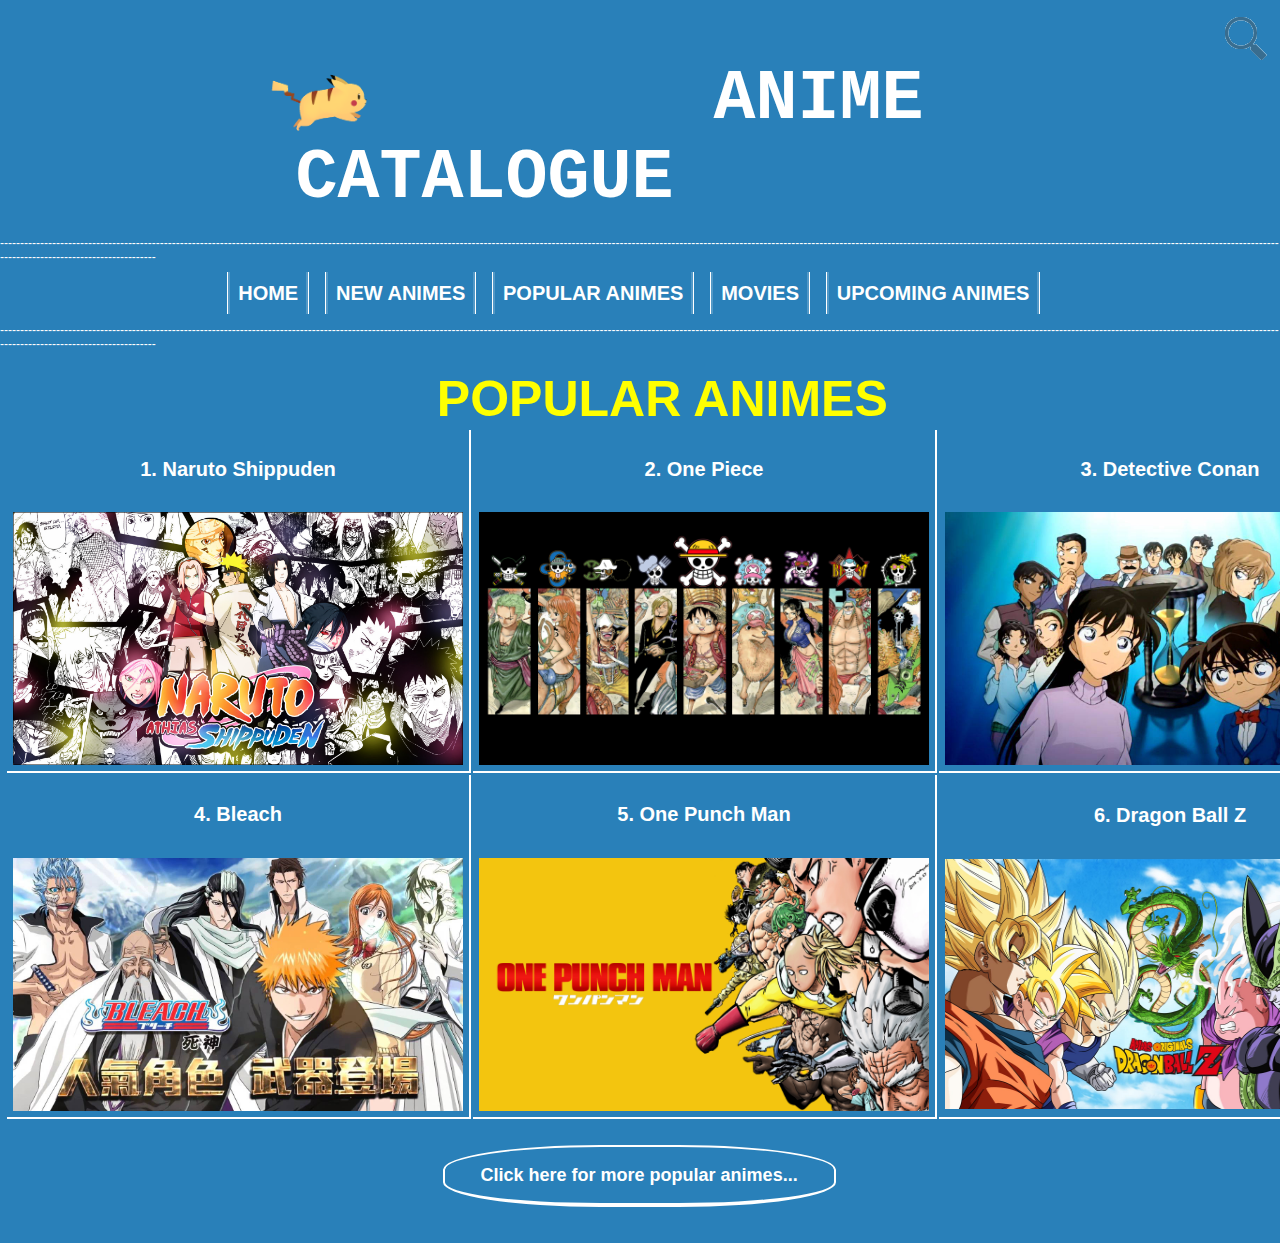
<file: popularanimes.html>
<!DOCTYPE html>

<html>

    <head>
    <link rel="stylesheet" type="text/css" href="css/main.css">
    <script src="https://ajax.googleapis.com/ajax/libs/jquery/3.3.1/jquery.min.js"></script>
    <script src="js/mainjs"></script>
    <script src="js/pikachu.js"></script>
    </head>
    
    <body class="popanimes">
        
        <div id="searchbar">
              <form action="" autocomplete="on">
              <input id="search" name="search" type="text" placeholder="Search for animes... "><input id="search_submit" value="Search" type="submit">
              </form>
            </div><br>
            <br>
            <br>
        
        <div class="logo">
            <img src="images/pikachu.gif" style="width:110px; margin-left: 20%;"><a style="text-decoration:none; font-size: 70px; color:white; font-weight:bold; font-family:monospace; color:white; margin-right:25%;" href="index.html">ANIME CATALOGUE</a>
        </div>
        <div class="lines">
        [base64]
        </div>
        <div class="container red nav">
            <a href="index.html" style="border-right: 1px solid white;border-left: 1px solid white;">HOME</a>
            <a href="newanimes.html" style="border-right: 1px solid white;border-left: 1px solid white;">NEW ANIMES</a>
            <a href="popularanimes.html" style="border-right: 1px solid white;border-left: 1px solid white;">POPULAR ANIMES</a>
            <a href="movies.html" style="border-right: 1px solid white;border-left: 1px solid white;">MOVIES</a>
            <a href="upcominganimes.html" style="border-right: 1px solid white;border-left: 1px solid white;">UPCOMING ANIMES</a>
        </div><div class="lines">
        [base64]
        </div>
        <br>
        
            
        <div class="content">
            
    
                <h7 style="margin-left: 34%;">POPULAR ANIMES</h7>     
            <br>
         <table class="table">
                <tr>
                    <th style="border-right: 2px solid white; border-bottom: 2px solid white;">
                    <h4>1. Naruto Shippuden</h4>
                    <img id="flip" src="images/naruto1.jpg" style="width:450px;"><br><br><br>
                    <div id="panel">
                    <br><p style="text-align:justify; color: blue;">Naruto Shippuden: second season of Naruto; <br>More than two years have passed since the most recent adventures in the Hidden Leaf Village, ample time for ninja wannabe Naruto Uzumaki to have developed skills worthy of recognition and respect. The hyperactive youngster has trained extensively with Jiraiya-sama and returned to Konoha to reunite with friends and, perhaps, partake in more pranks than schoolwork. But Naruto is more determined than ever to become the greatest ninja, and his hard-earned improvements are put to the ultimate test against newer, stronger enemies. "Naruto: Shippuden" is adapted from Part II of the "Naruto" comic book series by Masashi Kishimoto. </p> <br>   
                    <a href=""><button class="button" style="margin-right: 10%;">Watch this show...</button></a>
                    </div>
                    </th>
                
                    <th style="border-right: 2px solid white; border-bottom: 2px solid white;">
                    <h4>2. One Piece </h4>
                    <img class="flip" src="images/onepiece.png" style="width:450px;">
                    <div class="panel">
                    <p style="color:blue; font-size: 14px;">Follows the adventures of Monkey D. Luffy and his friends in order to find the greatest treasure ever left by the legendary Pirate, Gol D Roger. The famous mystery treasure named "One Piece". ... He obtained wealth, fame, and power to earn the title of Pirate King.</p> <br><br><br><br><br><br>   
                    <a href=""><button class="button" style="margin-left:2%;">Watch this show...</button></a>
                    </div>
                    </th>
                    <th style="border-bottom: 2px solid white;">
                    <h4>3. Detective Conan </h4>
                    <img class="conan" src="images/conan.jpg" style="width:450px;">
                    <div class="conan1">
                    <p style="color: blue;">Shinichi Kudou, a great mystery expert at only seventeen, is already well known for having solved several challenging cases. One day, when Shinichi sees two suspicious men and decides to follow them, he inadvertently becomes witness to a disturbing illegal activity. When the men catch Shinichi, they dose him with an experimental drug formulated by their criminal organization and abandon him to die. However, to his own astonishment, Shinichi is still alive and soon wakes up, but now, he has the body of a seven-year-old, perfectly preserving his original intelligence. He hides his real identity from everyone, including his childhood friend Ran Mouri and her father, private detective Kogorou Mouri, and takes on the alias of Conan Edogawa (inspired by the mystery writers Arthur Conan Doyle and Ranpo Edogawa). </p> <br>   
                    <a href="https://otakustream.tv/anime/detective-conan/"><button class="button" style="margin-left:30%;">Watch this show...</button></a>
                    </div>
                    </th>
                </tr>
                <tr>
                    <th style="border-right: 2px solid white; border-bottom: 2px solid white;">
                    <h4>4. Bleach </h4>
                    <img class="bleach" src="images/bleach.jpg" style="width:450px;">
                    <div class="bleach1">
                    <p style="color: blue; font-size: 16px;">Ichigo Kurosaki is an ordinary high schooler—until his family is attacked by a Hollow, a corrupt spirit that seeks to devour human souls. It is then that he meets a Soul Reaper named Rukia Kuchiki, who gets injured while protecting Ichigo’s family from the assailant. To save his family, Ichigo accepts Rukia’s offer of taking her powers and becomes a Soul Reaper as a result. </p> <br>   
                   <a href="https://otakustream.tv/anime/bleach/"><button class="button" style="margin-right: 5%;">Watch this show...</button></a>
                    </div>
                    </th>
                    <th style="border-right: 2px solid white; border-bottom: 2px solid white;">
                    <h4>5. One Punch Man </h4>
                    <img class="saitama" src="images/1920x1080-4507072-one-punch-man-saitama-genos.jpg" style="width:450px;">
                    <div class="saitama1">
                    <p style="color: blue;font-size:16px;">The seemingly ordinary and unimpressive Saitama has a rather unique hobby: being a hero. In order to pursue his childhood dream, he trained relentlessly for three years—and lost all of his hair in the process. Now, Saitama is incredibly powerful, so much so that no enemy is able to defeat him in battle. In fact, all it takes to defeat evildoers with just one punch has led to an unexpected problem—he is no longer able to enjoy the thrill of battling and has become quite bored.. </p> <br>   
                    <table>
                        <tr>
                            <th><a href="https://otakustream.tv/anime/one-punch-man/"><button class="button" style="width:100px;">Season 1 </button></a></th>
                            <th><a href="https://otakustream.tv/anime/one-punch-man-road-hero/"><button class="button" style="width:100px;">Season 2</button></a></th>
                            <th><a href="https://otakustream.tv/anime/one-punch-man-specials/"><button class="button" style="width:100px;">Specials</button></a></th>
                        </tr>    
                    </table>
                    </div>
                    </th>
                    <th style="border-bottom: 2px solid white;">
                    <h4>6. Dragon Ball Z </h4>
                    <img class="ballz" src="images/dragonballz.jpg" style="width:450px;">
                    <div class="ballz1">
                    <p style="color: blue;font-size:14px;">Five years after winning the World Martial Arts tournament, Gokuu is now living a peaceful life with his wife and son. This changes, however, with the arrival of a mysterious enemy named Raditz who presents himself as Gokuu’s long-lost brother. He reveals that Gokuu is a warrior from the once powerful but now virtually extinct Saiyan race, whose homeworld was completely annihilated. When he was sent to Earth as a baby, Gokuu’s sole purpose was to conquer and destroy the planet; but after suffering amnesia from a head injury, his violent and savage nature changed, and instead was raised as a kind and well-mannered boy, now fighting to protect others. </p>  
                    <a href="https://otakustream.tv/anime/dragon-ball-z/"><button class="button">Watch this show...</button></a>
                    </div>
                    </th>
                </tr>
            </table>
            
            <br><br><br>
           <div class="link">
                <a href="popup.html" class="link2">Click here for more popular animes...</a>
               <br><br><br>
            </div>
            
            
        </div>
        
    </body>


</html>
</file>
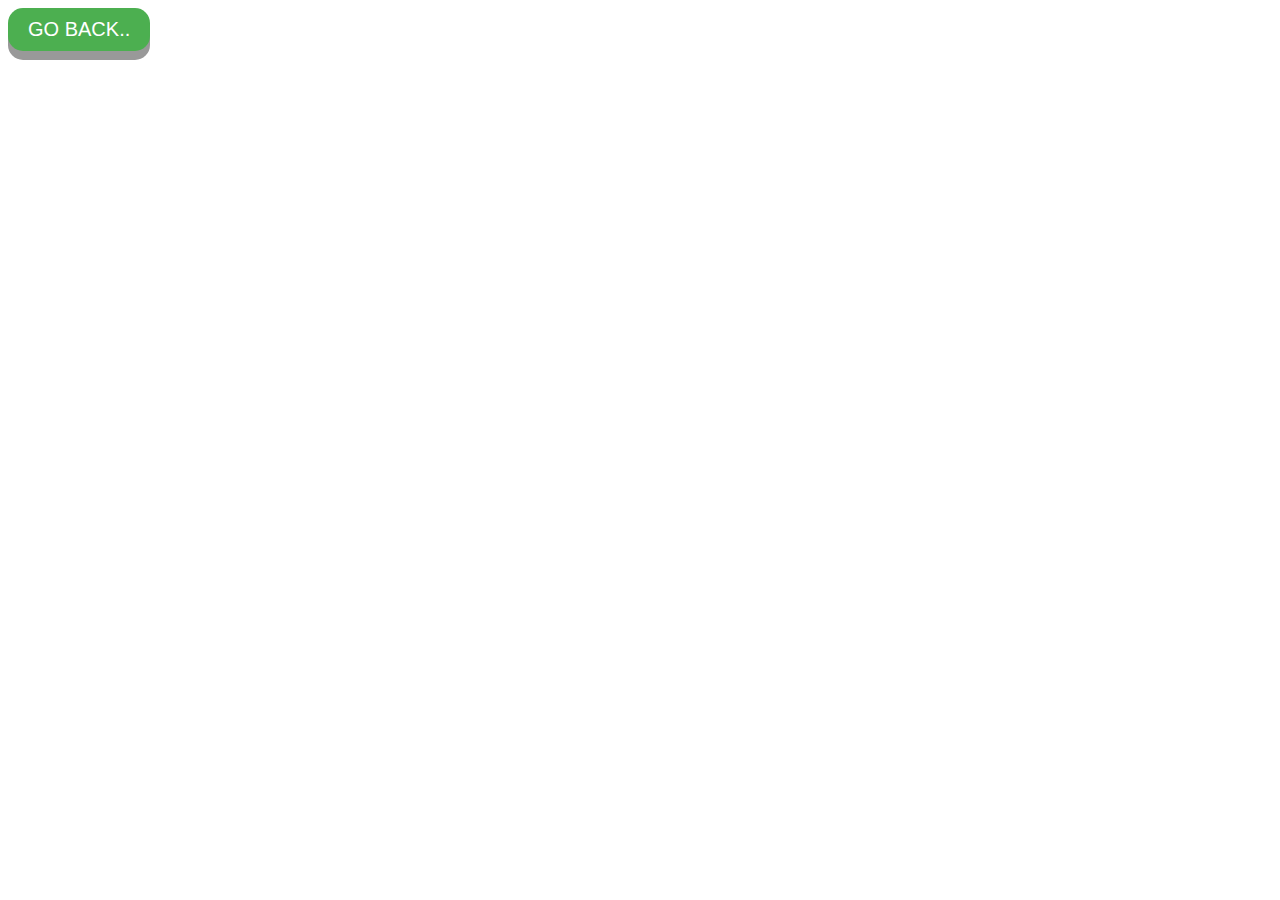
<file: popup.html>
<!DOCTYPE html>

<head>
    <link rel="stylesheet" type="text/css" href="css/main.css">
</head>

<body class="pop">
    
    <button class="butt"> <a href="popularanimes.html" style="color:white; text-decoration:none;">GO BACK..</a>
    </button>

    <div class="pop-content">
    
    
    
    
    
    </div>
    
    
</body>
</file>
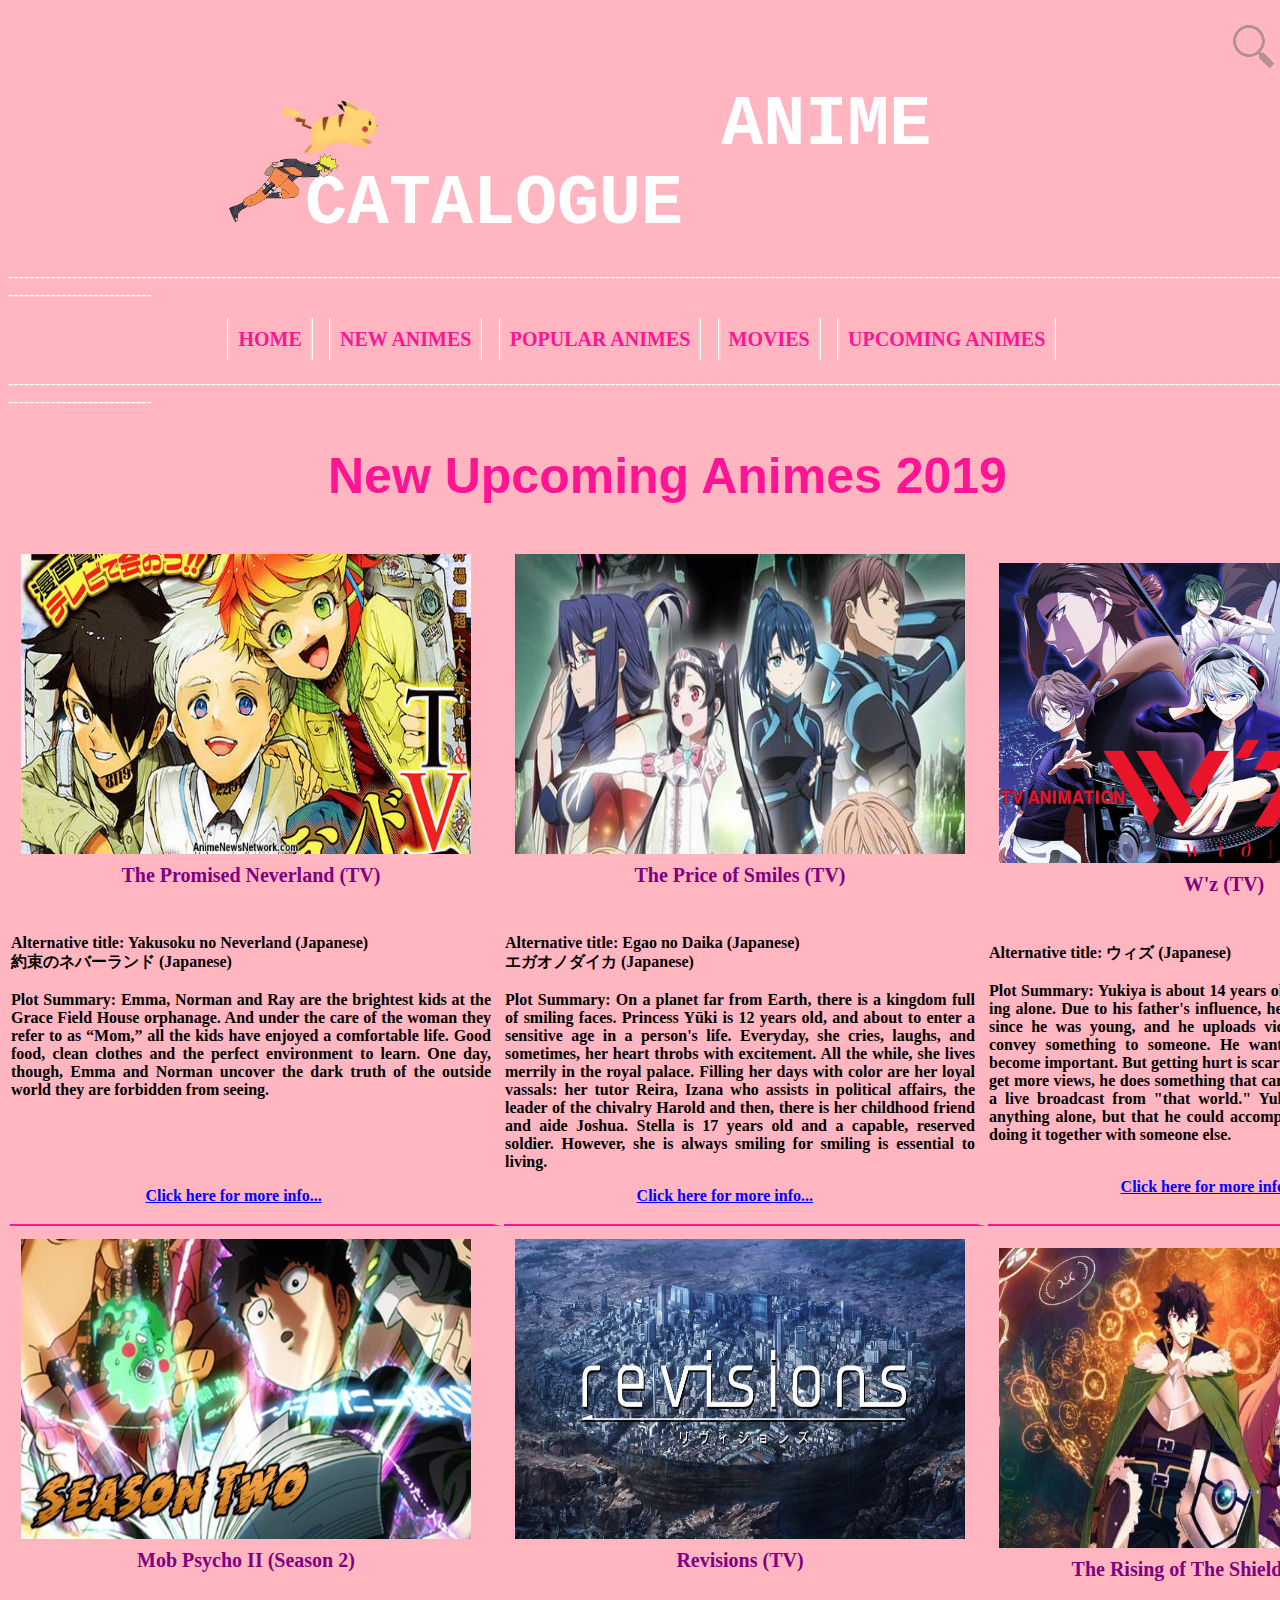
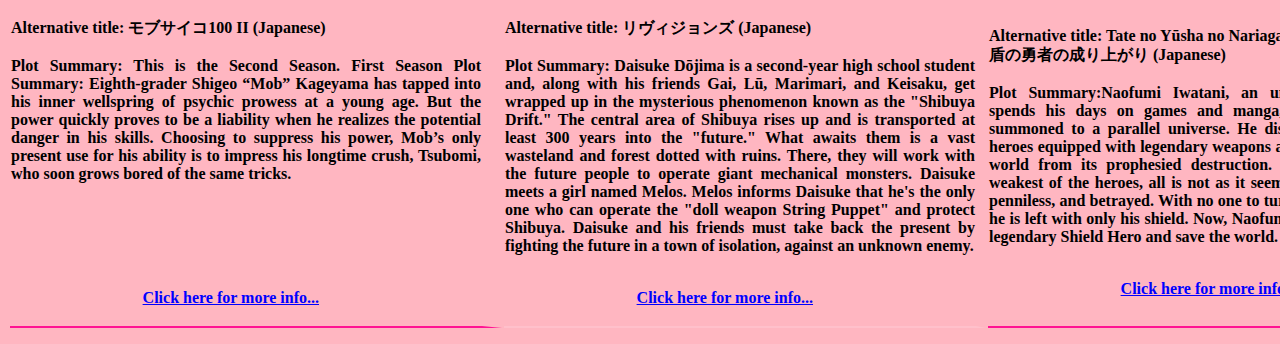
<file: upcominganimes.html>
<!DOCTYPE html>

<html>

    <head>
    <link rel="stylesheet" type="text/css" href="css/main.css">
    <script src="js/naruto.js"></script>
    <script src="js/upcomingmovies.js"></script>
    </head>
    
    <body style="background-color:lightpink;">
        
        <div id="searchbar">
              <form action="" autocomplete="on">
              <input id="search" name="search" type="text" placeholder="Search for animes... "><input id="search_submit" value="Search" type="submit">
              </form>
            </div><br>
            <br>
            <br>
        
           <div class="logo">
            <img src="images/pikachu.gif" style="width:110px; margin-left: 20%;">
            <a class ="flash" style="text-decoration:none; font-size: 70px; color:white; font-weight:bold; font-family:monospace; color:white; margin-right:25%;" href="index.html">ANIME CATALOGUE</a>
        </div><div class="lines">
        [base64]
        </div>
        
        <div class="container red nav" style="background-color:lightpink;"><img src="images/naruto.gif" id="naruto">
            <a href="index.html" style="border-right: 1px solid white;border-left: 1px solid white; color:deeppink;">HOME</a>
            <a href="newanimes.html" style="border-right: 1px solid white;border-left: 1px solid white;color:deeppink;">NEW ANIMES</a>
            <a href="popularanimes.html" style="border-right: 1px solid white;border-left: 1px solid white;color:deeppink;">POPULAR ANIMES</a>
            <a href="movies.html" style="border-right: 1px solid white;border-left: 1px solid white;color:deeppink;">MOVIES</a>
            <a href="upcominganimes.html" style="border-right: 1px solid white;border-left: 1px solid white;color:deeppink;">UPCOMING ANIMES</a>
        </div>
        <div class="lines">
        [base64]
        </div>

        
        <br>
        <br>
        <div>
            <h7 style="margin-left: 25%; color:deeppink">New Upcoming Animes 2019</h7><br>
            <br><br>
             <table>
            
                <tr>
                    <th style="border-bottom: 2px solid deeppink;border-right: 10px solid lightpink;">
                    <img class="zoom-image" src="images/hover1.jpg" style="width:450px;height:300px;"><h6>The Promised Neverland (TV)</h6>
                    <p>Alternative title:
                    Yakusoku no Neverland (Japanese)<br>
                    約束のネバーランド (Japanese)<br><br>
                    Plot Summary: Emma, Norman and Ray are the brightest kids at the Grace Field House orphanage. And under the care of the woman they refer to as “Mom,” all the kids have enjoyed a comfortable life. Good food, clean clothes and the perfect environment to learn. One day, though, Emma and Norman uncover the dark truth of the outside world they are forbidden from seeing.<br>     
                    </p><br><br><br><br>
                    <a href="https://www.animenewsnetwork.com/encyclopedia/anime.php?id=19826" style="margin-left: 28%; color: blue;">Click here for more info...</a><br><br>
                    </th>
                    
                    <th style="border-bottom: 2px solid deeppink;border-right: 10px solid lightpink;">
                    <img class="zoom-image" src="images/hover2.jpg" style="width:450px;height:300px;"><h6>The Price of Smiles (TV)</h6>
                    <p>Alternative title:
                    Egao no Daika (Japanese)<br>
                    エガオノダイカ (Japanese)<br><br>
                    Plot Summary: On a planet far from Earth, there is a kingdom full of smiling faces. Princess Yūki is 12 years old, and about to enter a sensitive age in a person's life. Everyday, she cries, laughs, and sometimes, her heart throbs with excitement. All the while, she lives merrily in the royal palace. Filling her days with color are her loyal vassals: her tutor Reira, Izana who assists in political affairs, the leader of the chivalry Harold and then, there is her childhood friend and aide Joshua. Stella is 17 years old and a capable, reserved soldier. However, she is always smiling for smiling is essential to living.<br>     
                    </p>
                    <a href="https://www.animenewsnetwork.com/encyclopedia/anime.php?id=21497" style="margin-left: 28%; color: blue;">Click here for more info...</a><br><br>
                    </th>
                    
                    <th style="border-bottom: 2px solid deeppink;border-right: 20px solid lightpink;">
                    <img class="zoom-image" src="images/hover3.jpg" style="width:450px;height:300px;"><h6>W'z (TV)</h6>
                    <p>
                    Alternative title:
                    ウィズ (Japanese)<br><br>
                    Plot Summary: Yukiya is about 14 years old. He spends his time DJ-ing alone. Due to his father's influence, he's listened to house music since he was young, and he uploads videos online. He wants to convey something to someone. He wants to be recognized, and become important. But getting hurt is scary. One day, while trying to get more views, he does something that can't be undone. And he sees a live broadcast from "that world." Yukiya believes he can't do anything alone, but that he could accomplish something if he were doing it together with someone else.
                    </p><br>
                    <a href="https://www.animenewsnetwork.com/encyclopedia/anime.php?id=20759" style="margin-left: 28%; color: blue;">Click here for more info...</a><br><br>
                    </th>
                </tr>
                <tr>
                    <th style="border-bottom: 2px solid deeppink;border-right: 20px solid lightpink;">
                    <img class="zoom-image" src="images/hover4.jpg" style="width:450px;height:300px;"><h6>Mob Psycho II (Season 2)</h6>
                    <p>
                    Alternative title:
                    モブサイコ100 II (Japanese)<br><br>
                    Plot Summary: This is the Second Season.
                    First Season Plot Summary: Eighth-grader Shigeo “Mob” Kageyama has tapped into his inner wellspring of psychic prowess at a young age. But the power quickly proves to be a liability when he realizes the potential danger in his skills. Choosing to suppress his power, Mob’s only present use for his ability is to impress his longtime crush, Tsubomi, who soon grows bored of the same tricks.
                    </p><br><br>
                        <br>
                        <br>
                        <br>
                    <a href="https://www.animenewsnetwork.com/encyclopedia/anime.php?id=21204" style="margin-left: 28%; color: blue;">Click here for more info...</a><br><br>
                    </th>
                    
                    <th style="border-bottom:2px solid pink; border-right: 10px solid lightpink;">
                    <img class="zoom-image" src="images/hover5.jpg" style="width:450px;height:300px;"><h6>Revisions (TV)</h6>
                    <p>
                    Alternative title:
                    リヴィジョンズ (Japanese)<br><br>
                    Plot Summary: Daisuke Dōjima is a second-year high school student and, along with his friends Gai, Lū, Marimari, and Keisaku, get wrapped up in the mysterious phenomenon known as the "Shibuya Drift." The central area of Shibuya rises up and is transported at least 300 years into the "future." What awaits them is a vast wasteland and forest dotted with ruins. There, they will work with the future people to operate giant mechanical monsters. Daisuke meets a girl named Melos. Melos informs Daisuke that he's the only one who can operate the "doll weapon String Puppet" and protect Shibuya. Daisuke and his friends must take back the present by fighting the future in a town of isolation, against an unknown enemy.
                    </p><br>
                    <a href="https://www.animenewsnetwork.com/encyclopedia/anime.php?id=21122" style="margin-left: 28%; color: blue;">Click here for more info...</a><br><br>
                    </th>
                    
                    <th style="border-bottom: 2px solid deeppink;border-right: 20px solid lightpink;">
                    <img class="zoom-image" src="images/hover6.jpg" style="width:450px;height:300px;"><h6>The Rising of The Shield Hero (TV)</h6>
                    <p>
                    Alternative title:
                    Tate no Yūsha no Nariagari (Japanese)<br>
                    盾の勇者の成り上がり (Japanese)<br><br>
                    Plot Summary:Naofumi Iwatani, an uncharismatic otaku who spends his days on games and manga, suddenly finds himself summoned to a parallel universe. He discovers he is one of four heroes equipped with legendary weapons and tasked with saving the world from its prophesied destruction. As the Shield Hero, the weakest of the heroes, all is not as it seems. Naofumi is soon alone, penniless, and betrayed. With no one to turn to, and nowhere to run, he is left with only his shield. Now, Naofumi must rise to become the legendary Shield Hero and save the world.
                    </p><br>
                    <a href="https://www.animenewsnetwork.com/encyclopedia/anime.php?id=19826" style="margin-left: 28%; color: blue;">Click here for more info...</a><br><br>
                    </th>
                </tr>
            </table>
           
        </div>
    </body>

</html>
</file>
<file: css/main.css>
body {
    width: 100%;
}

.totoro {
    margin-left: 25%;
}

.lines {
    color: white;
}

/* loading page */
#loader {
  position: absolute;
  left: 50%;
  top: 50%;
  z-index: 1;
  width: 150px;
  height: 150px;
  margin: -75px 0 0 -75px;
  border: 16px solid #f3f3f3;
  border-radius: 50%;
  border-top: 16px solid #3498db;
  width: 120px;
  height: 120px;
  animation: spin 2s linear infinite;
}

@keyframes spin {
  0% { transform: rotate(0deg); }
  100% { transform: rotate(360deg); }
}

/* Add animation to "page content" */
.animate-bottom {
  position: relative;
  animation-name: animatebottom;
  animation-duration: 1s
}

@keyframes animatebottom { 
  from{ bottom:-100px; opacity:0 } 
  to{ bottom:0; opacity:1 }
}

#myDiv {
  display: none;
  text-align: center;
}

/*------*/
/* naruto pic */
#naruto {
    position: absolute;
    width: 400px;
    margin-top: 20%;
    left: 0px;
    top: 100px;
    top: 100px;
}
        
/* nav bar code*/
div.container, .logo {
    margin: auto;
    padding: 1.5em;
    text-align: center;
}
        
div.container a {
    color: white;
    margin-right: 1%;
    margin-bottom: 5%;
    font-weight: bold;
    text-decoration: none;
    font-size: 20px;
    padding: 10px 10px;
    position: relative;
    z-index: 0;
    cursor: pointer;
}
       
div.nav a:before, div.nav a:after {
    position: absolute;
    width: 2px;
    height: 100%;
    top: 0px;
    content: '';
    background: white;
    opacity: 0.2;
    transition: all 0.5s;
}
        
div.nav a:before {
    left: 0px;
}
        
div.nav a:after {
    right: 0px;
}
    
div.nav a:hover:before, div.nav a:hover:after {
    width: 100%;
    color: white;
}

/* content - animated slideshow*/
.content {
    padding: 5px
}

/* slider */
#cont.. {
    width: 800px;
    overflow: hidden;
}

#sliderbox {
    position: relative;
    width: 3200px;
    animation-name: slideanimation;
    animation-duration: 20s;
    animation-iteration-count: infinite;
}

#sliderbox img {
    float: left;
    border-top: 5px solid white;
    border-bottom: 3px solid white;
    border-right: 5px solid white;
}

@keyframes slideanimation {
    0%
    {
        left: 0px;
    }
    20%
    {
        left: 0px;
    }
    25%
    {
        left: -800px;
    }
    45% 
    {
        left: -800px;
    }
    50%
    {
        left: -1600px;
    }
    70% 
    {
        left: -1600px;
    }
    75% 
    {
        left: -2400px;
    }
}

/* two divs */
.left {
    float: left;
    width: 72%;
}

.right {
    float: right;
    border: 3px solid white;
    width: 24%;
    margin-right: 3%;
}

#div1, #div2, #div3, #div4, #div5, #div6, #div7  {
    position: relative;
    animation: animation 6s infinite;
}

#div1 {
    animation-timing-function: linear;
    width: 100px;
    background-color: green;
    color: white;
    padding: 5px;
    border-radius: 20px;
}

#div2 {
    animation-timing-function: ease;
    width: 100px;
    background-color: yellow;
    color: black;
    padding: 5px;
    border-radius: 20px;
}

#div3 {
    animation-timing-function: ease-in;
    width: 100px;
    background-color: blue;
    color: white;
    padding: 5px;
    border-radius: 20px;
}

#div4 {
    animation-timing-function: ease-out;
    width: 100px;
    background-color: darkred;
    color: white;
    padding: 5px;
    border-radius: 20px;
}

#div5 {
    animation-timing-function: ease-in-out;
    width: 100px;
    background-color: midnightblue;
    color: white;
    padding: 5px;
    border-radius: 20px;
}

#div6 {
    animation-timing-function: linear;
    width: 100px;
    background-color: red;
    color: white;
    padding: 5px;
    border-radius: 20px;
}

#div7 {
    animation-timing-function: ease;
    width: 100px;
    background-color: coral;
    color: white;
    padding: 5px;
    border-radius: 20px;
}

@keyframes animation {
    from {left: 0px;}
    to {left: 230px;}
}

/* tables /*/
th {
    width: 500px;
    border: 0px;
    text-align: left;
}
img {
    align-content: center;
    float: left;
}

h2 {
    text-align: center;
    float: right;
    font-size: 20px;
    margin-right: 4%;
}

h3 {
    text-align: right;
    margin-right: 3%;;
}

h4 {
    color: white;
    font-size: 20px;
    text-align: center;
}

/* index background gradient color */
.background {
    width: 100wh;
	height: 90vh;
	color: #fff;
	background: linear-gradient(-45deg, #EE7752, #E73C7E, #23A6D5, #23D5AB);
	background-size: 400% 400%;
	animation: Gradient 15s ease infinite;
	animation: Gradient 15s ease infinite;
	animation: Gradient 15s ease infinite;
}

@keyframes Gradient {
	0% {
		background-position: 0% 50%
	}
	50% {
		background-position: 100% 50%
	}
	100% {
		background-position: 0% 50%
	}
}

/*popular animes background */
.popanimes {
    margin:0;
	padding:0;
	font-family:"arial",heletica,sans-serif;
	font-size:12px;
    background: #2980b9 url('https://static.tumblr.com/03fbbc566b081016810402488936fbae/pqpk3dn/MRSmlzpj3/tumblr_static_bg3.png') repeat 0 0;
	animation: 10s linear 0s normal none infinite animate;
 
}
 
@keyframes animate {
	from {background-position:0 0;}
	to {background-position: 500px 0;}
}
}

.line {
    position: relative;
    top: 50%;
    width: 16em;
    margin: 0 auto;
    border-right: 2px solid rgba(255, 255, 255, 0.75);
    font-size: 100%;
    text-align: center;
    white-space: nowrap;
    overflow: hidden; transform: translateY(-50%);
}

.link {
    width: 430px;
    margin-left: 33%;
    font-weight: bold;
}

.link2:hover {
    background-color: dodgerblue;
    text-decoration: underline;
    border: 2px solid white;
    color: yellow;
}

.link2 {
    font-size: 18px;
    border-radius: 40%;
    color: white;
    text-decoration: none;
    background-color: cornflowerblue;
    animation-name: color;
    animation-timing-function: ease infinite;
    animation-duration: 5s;
}

@keyframes color {
    0%   {background-color: mediumslateblue;}
    25%  {background-color: dodgerblue;}
    50%  {background-color: royalblue;}
    100% {background-color: darkblue;}
}

h7 {
    color: yellow;
    font-weight: bold;
    font-size: 50px;
    font-family: Arial;
}

/* slidedown jquery animation */
#panel, #flip {
    padding: 5px;
    font-size: 18px;
    text-align: center;
    color: white;
    border-radius: 3px;
    cursor: pointer;
}

#panel {
    background-color: lightcyan;
    color: black;
    font-size: 14px;
    padding: 10px;
    width: 91%;
    margin-top: 47%;
    margin-left: 1%;
    height: 310px;
    display: none;
    border-bottom-left-radius: 10px;
    border-bottom-right-radius: 10px;
}

.link2 {
    background: none;
    border: 2px solid;
    border-bottom-width: 4px;
    letter-spacing: inherit;
    margin: 1em;
    padding: 1em 2em;
    text-transform: inherit;
    transition: color 1s;
}

.link2 {
    $color: #7cf07f;
    $color2: #88d6f3;
    color: $color;
}

.link2:hover {
    animation: change 0.75s linear forwards;
    background: linear-gradient (0deg, $color 25%, transparent 25%) 00 /0.5em 0.5em, linear-gradient (0deg, $color2 50%, transparent 50%) 0 0 / 1em 1em;
    color: adjust-hue($color, 180);
}

@keyframes change {
    100% {
        background-position: 0 0, 0 -3em;
        background-size: 0 0, 1em 6em;
    }
}

.button {
    position: relative;
    background-color: blue;
    border: none;
    font-size: 16px;
    color: white;
    padding: 15px;
    width: 150px;
    text-align: center;
    transition-duration: 0.4s;
    text-decoration: none;
    overflow: hidden;
    cursor: pointer;
    font-family: cursive;
    font-weight: bold;
    margin-left: 10%;
}

.button:after {
    content: "";
    background-color: mediumslateblue;
    display: block;
    position: absolute;
    padding-top: 300%;
    padding-left: 350%;
    margin-left: -20px!important;
    margin-top: -120%;
    opacity: 0;
    transition: all 0.8s;
}

.button:active:after {
    padding: 0;
    margin: 0;
    opacity: 1;
    transition: 0s;
}

.flip, .panel {
    padding: 5px;
    font-size: 18px;
    text-align: center;
    color: white;
    border-radius: 3px;
    cursor: pointer;
}

.panel {
    background-color: lightcyan;
    padding: 10px;
    margin-left: 1%;
    margin-top: 62%;
    width: 431px;
    height: 340;
    border-bottom-left-radius: 10px;
    border-bottom-right-radius: 10px;
    display: none;
}

.conan, .bleach, .saitama, .ballz, .alchemist .conan1, .bleach1, .saitama1, .ballz1 {
    padding: 5px;
    font-size: 18px;
    text-align: center;
    color: white;
    border-radius: 3px;
    cursor: pointer;
}

.ballz {
    height: 250px;
}

.conan1, .bleach1, .saitama1, .ballz1 {
    background-color: lightcyan;
    padding: 10px;
    height: 270px;
    margin-top: 62%;
    margin-left: 1%;
    border-bottom-left-radius: 10px;
    border-bottom-right-radius: 10px;
    width: 430px;
    display: none;
}

.link {
    color: white;
    font-size: 20px;
}

/* more animes site */
.link {
    text-align: center;
}

.butt {
    background-color: #4caf50;
    border-radius: 15px;
    text-align: center;
    outline: none;
    font-size: 20px;
    padding: 10px 20px;
    cursor: pointer;
    border: none;
    text-decoration: none;
    box-shadow: 0 9px #999;
}

.butt:hover {
    background-color: #4caf50;
    text-decoration: underline;
}

.butt:active {
    background-color: #3e8e41;
    box-shadow: 0 5px #666;
    transform: translateY(4px);
}

#naruto {
    margin-top: 4%;
    width: 120px;
}

footer {
    position: absolute;
    margin-top: 10%;
}

/*fade text effect */
h5 {
  font-size: 4em;
  color: yellow;
  text-transform: uppercase;
  width: 80%;
  text-align: center;
}

span {
  border-right: .05em solid;
  animation: caret 1s steps(1) infinite;
}

@keyframes caret {
  50% {
    border-color: transparent;
  }
}

.luffy {
    width: 100px;
    height: 100px;
    position: relative;
    animation: mymove 5s infinite;
    animation-timing-function: linear;
}

@keyframes mymove {
    from {left: 0px;}
    to {left: 150px;}
}

/* movies background */
.moviesbg {
  background-color: #e74c3c;
  animation: bg-color 10s infinite;
  animation: bg-color 10s infinite;
}

@keyframes bg-color {
  0% { background-color: #e74c3c; }
  20% { background-color: #f1c40f; }
  40% { background-color: #1abc9c; }
  60% { background-color: #3498db; }
  80% { background-color: #9b59b6; }
  100% { background-color: #e74c3c; }
}

@keyframes bg-color {
  0% { background-color: #e74c3c; }
  20% { background-color: #f1c40f; }
  40% { background-color: #1abc9c; }
  60% { background-color: #3498db; }
  80% { background-color: #9b59b6; }
  100% { background-color: #e74c3c; }
}

/* upcoming page */
#overlay {
    position: fixed;
    display: none;
    width: 100%;
    height: 100%;
    top: 0;
    left: 0;
    right: 0;
    bottom: 0;
    opacity: 3;
    background-color: silver;
    z-index: 2;
    cursor: pointer;
}

#text {
    position: absolute;
    top: 50%;
    left: 50%;
    font-size: 50px;
    color: white;
    transform: translate(-50%,-50%);
}

/* genre site background */
.genrebg{
    background: #4e54c8;  
    background: -webkit-linear-gradient(to left, #8f94fb, #4e54c8);  
    width: 100%;
    height:100vh;
}

.circles{
    position: absolute;
    top: 0;
    left: 0;
    width: 100%;
    height: 100%;
    overflow: hidden;
}

.circles li{
    position: absolute;
    display: block;
    list-style: none;
    width: 20px;
    height: 20px;
    background: rgba(255, 255, 255, 0.2);
    animation: genrebg 25s linear infinite;
    bottom: -150px;
}

.circles li:nth-child(1){
    left: 25%;
    width: 80px;
    height: 80px;
    animation-delay: 0s;
}

.circles li:nth-child(2){
    left: 10%;
    width: 20px;
    height: 20px;
    animation-delay: 2s;
    animation-duration: 12s;
}

.circles li:nth-child(3){
    left: 70%;
    width: 20px;
    height: 20px;
    animation-delay: 4s;
}

.circles li:nth-child(4){
    left: 40%;
    width: 60px;
    height: 60px;
    animation-delay: 0s;
    animation-duration: 18s;
}

.circles li:nth-child(5){
    left: 65%;
    width: 20px;
    height: 20px;
    animation-delay: 0s;
}

.circles li:nth-child(6){
    left: 75%;
    width: 110px;
    height: 110px;
    animation-delay: 3s;
}

.circles li:nth-child(7){
    left: 35%;
    width: 150px;
    height: 150px;
    border-radius: 100px;
    animation-delay: 7s;
}

.circles li:nth-child(8){
    left: 50%;
    width: 25px;
    height: 25px;
    animation-delay: 15s;
    animation-duration: 45s;
}

.circles li:nth-child(9){
    left: 20%;
    width: 15px;
    height: 15px;
    animation-delay: 2s;
    animation-duration: 35s;
}

.circles li:nth-child(10){
    left: 85%;
    width: 150px;
    height: 150px;
    animation-delay: 0s;
    animation-duration: 11s;
}

@keyframes genrebg {

    0%{
        transform: translateY(0) rotate(0deg);
        opacity: 1;
        border-radius: 0;
    }

    100%{
        transform: translateY(-1000px) rotate(720deg);
        opacity: 0;
        border-radius: 50%;
    }

}

/* new animes page */
.flip-container {
  perspective: 1000;
  margin: 100px auto;
}

.flip-container:hover .flipper, .flip-container.hover .flipper {
  transform: rotateY(180deg);
}

.flip-container, .front, .back {
	width: 400px;
	height: 250px;
    float: left;
    margin-left: 4%;
}

.flipper {
	transition: 0.6s;
	transform-style: preserve-3d;
	position: relative;
}

.front, .back {
	backface-visibility: hidden;
	position: absolute;
	top: 0;
	left: 0;
}

.front {
  z-index: 2;
  background: yellow;
}

.back {
  transform: rotateY(180deg);
  color: white;
  font-size: 15px;
    font-weight: bold;
}

h8 {
    color: yellow;
    font-weight: bold;
    margin-left: 29%;
    font-size: 50px;
}

span {
    color: yellow;
    text-decoration: none;
    font-size: 30px;
}

/* movies page */
.movies {
	width: 1200px;
	display: flex;
	margin: 0 auto;
	position: relative;
	top: 50%;
	transform: translateY(-50%);
	flex-wrap: wrap;
	padding: 20px;
	justify-content: center;
}

.pic {
	width: 300px;
	height: 750px;
	margin: 45px;
	border: none;
	overflow: hidden;
	transition: all 200ms ease-in-out;
	opacity: 0;
	position: relative;
}

.pic:hover {

}

.fadein {
	animation-name: fadein;
	animation-fill-mode: forwards;
    width: 357px;
	animation-duration: 700ms;
	animation-timing-function: ease-in-out;
}

#pic2 {
	animation-delay: 300ms;
}

#pic3 {
	animation-delay: 600ms;
}

#pic4 {
	animation-delay: 900ms;
}

#pic5 {
	animation-delay: 1200ms;
}

#pic6 {
	animation-delay: 1500ms;
}

@keyframes fadein {
	0% {
		opacity: 0;
		transform: translateY(500px) perspective(400px) translateZ(-500px);
	}
	40% {
		transform: perspective(400px) translateZ(-250px);
	}
	
	100% {
		opacity: 1;
		transform: translateY(0) perspective(400px) translateZ(0);

	}
}

.table2 {
    margin-right: 10%; 
}

.caption {
    background-color: aqua;
   
}

p {
    text-align: justify;
    color: black;
}

/* upcoming animes zoom in animation */
.zoom-image:hover {
  transition: all 200ms linear;
  transform: scale(1.1); 
  opacity: 1; 
  z-index: 99;
}

.zoom-image { 
  opacity: 1;
  transform: scale(1.0); 
  transition: all 500ms linear; 
  position: relative;
  width: 250px;
  float: left;
  z-index: 1;
  margin: 10px;
}

h6 {
    color: purple;
    text-align: center;
    font-size: 20px;
}

/* search bar */
#searchbar {
  margin: 5px 10px;
  display: inline-block;
  position: relative;
  height: 60px;
  float: right;
  padding: 0;
  position: relative;
}

input[type="text"] {
  height: 60px;
  font-size: 40px;
  display: inline-block;
  font-family: "Lato";
  font-weight: 500;
  border: none;
  outline: none;
  color: white;
  padding: 3px;
  padding-right: 60px;
  width: 0px;
  position: absolute;
  top: 0;
  right: 0;
  background: none;
  z-index: 3;
  transition: width .4s cubic-bezier(0.000, 0.795, 0.000, 1.000);
  cursor: pointer;
}

input[type="text"]:focus:hover {
  border-bottom: 1px solid #BBB;
}

input[type="text"]:focus {
  width: 700px;
  z-index: 1;
  border-bottom: 1px solid #BBB;
  cursor: text;
}
input[type="submit"] {
  height: 67px;
  width: 63px;
  display: inline-block;
  color:white;
  float: right;
  background: url([data-uri]) right center no-repeat;
  text-indent: -10000px;
  border: none;
  position: absolute;
  top: 0;
  right: 0;
  z-index: 2;
  cursor: pointer;
  opacity: 0.4;
  cursor: pointer;
  transition: opacity .4s ease;
}

input[type="submit"]:hover {
  opacity: 0.8;
}

::placeholder {
    color: white;
}

/* scolling animation */
#scroll
{
    height:2000px;    
}

#scroll DIV
{ 
    margin:50px; 
    padding:50px;
    width:50px;
    height:50px;
    background-color:green;
    transition: all 1s ease; transition: all 1s ease;
}

.hideme
{
    opacity:0;
}

.showme {
  opacity:1!important;
}

/* scroll */
/* Important styles */
#dropdown {
  display: block;
  width: 28px;
  height: 30px;
  margin: 30px auto 10px;
}

#dropdown span:after,
#dropdown span:before {
  content: "";
  position: absolute;
  left: 0;
  top: -9px;
}
#dropdown span:after{
  top: 9px;
}
#dropdown span {
  position: relative;
  display: block;
}

#dropdown span,
#dropdown span:after,
#dropdown span:before {
  width: 100%;
  height: 5px;
  background-color: blue;
  transition: all 0.3s;
  backface-visibility: hidden;
  border-radius: 2px;
}

/* on activation */
#dropdown.on span {
  background-color: transparent;
    color: white;
}
#dropdown.on span:before {
  transform: rotate(45deg) translate(5px, 5px);
}
#dropdown.on span:after {
  transform: rotate(-45deg) translate(7px, -8px);
}
#dropdown.on + #menu {
  opacity: 1;
  visibility: visible;
}

/* menu appearance*/
#menu {
  position: relative;
  color: #999;
  width: 200px;
  padding: 10px;
  margin: auto;
  text-align: center;
  border-radius: 4px;
  background: white;
  box-shadow: 0 1px 8px rgba(0,0,0,0.05);
  opacity: 0;
  visibility: hidden;
  transition: opacity .4s;
}
#menu:after {
  position: absolute;
  top: -15px;
  left: 95px;
  content: "";
  display: block;
  border-left: 15px solid transparent;
  border-right: 15px solid transparent;
  border-bottom: 20px solid white;
}
ul, li, li a {
  list-style: none;
  display: block;
  margin: 0;
  padding: 0;
}
li a {
  padding: 5px;
  color: white;
  text-decoration: none;
  transition: all .2s;
}
li a:hover,
li a:focus {
  background: #1ABC9C;
  color: #fff;
}

.genre {
  color: black;
  margin-right: 10%; 
}

/* flash */
.flash { 
    color: pink;
    animation-name: flashanime;
    animation-duration: .5s;
    animation-timing-function: ease-in-out;
    animation-iteration-count: infinite;
    animation-direction: alternate;
}

@keyframes flashanime {
    0% {	color: white;}   
    100% {	color: deeppink;}
</file>
